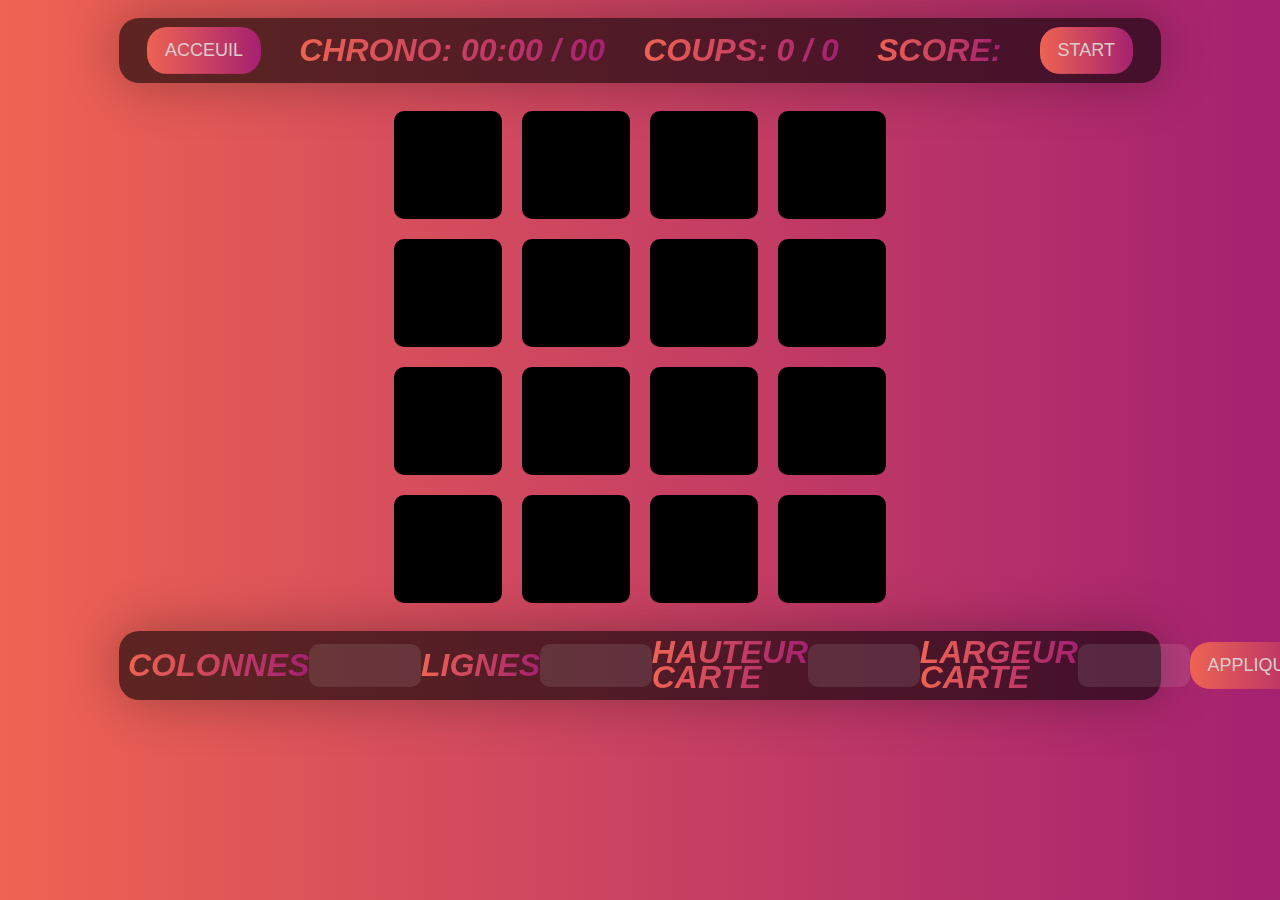
<file: game.html>
<!DOCTYPE html>
<html lang="en">
<head>
    <meta charset="UTF-8">
    <meta name="viewport" content="width=device-width, initial-scale=1.0">
    <title>Document</title>
    <link href="./style/gameStyle.css" rel="stylesheet">
</head>
<body>
    <div class="content">
        <a class="fun" href="index.html">ACCEUIL</a>
        <div class="title" id="timer">Chrono: 00:00 / 00</div>
        <div class="title" id="clic">Coups: 0 / 0</div>
        <div class="title" id="score">Score:</div>
        <a id="start" class="fun">START</a>
    </div>
    <article id="gameArea">
    </article>

    <div class="content">
        <div class="title">Colonnes</div>
        <input id="colonnes">
        <div class="title">Lignes</div>
        <input id="lignes">
        <div class="title">Hauteur carte</div>
        <input id="hCarte">
        <div class="title">Largeur carte</div>
        <input id="lCarte">
        <a class="fun" id="appliquer">APPLIQUER</a>
    </div>

    <script src="./script/gameScript.js"></script>
</body>
</html>
</file>
<file: style/gameStyle.css>
input{
  width: 5em;
  border-color: black;
  border-style: none;
  border-radius: 10px;
  background-color: rgba(255, 255, 255, 0.1);
  padding: 0.6em;
  color: white;
  font-size: 1em;
  text-align: auto;
}
input:focus {
  outline: none; /* Supprime la bordure lors du focus */
}
:root {
    --gradient: linear-gradient(90deg, #ee6352, purple, #ee6352);
  
  }  
  body {
    margin: auto;
    font-family: basic-sans, sans-serif;
    font-size: 1.125em;
    line-height: 1.6;
    color: #333;
    background: #ddd;
    background-size: 300%;
    background-image: var(--gradient);
    animation: bg-animation 25s infinite;
  }
  
  @keyframes bg-animation {
    0% {background-position: left}
    50% {background-position: right}
    100% {background-position: left}
  }
  
  .content {
    background: rgba(0,0,0,.60);
    width: 80vw;
    padding: 0.5em;
    box-shadow: 0 0 3em rgba(0,0,0,.30);
    border-radius: 20px;
    display: flex;
    justify-content: space-around;
    align-items: center;
    margin: auto;
    margin-top: 1em;
    margin-bottom: 1em;
  }
  
  .title {
    margin: 0 0 .5em;
    text-transform: uppercase;
    font-weight: 900;
    font-style: italic;
    font-size: 2rem;
    color: #ee6352;
    line-height: .8;
    margin: 0;    
    background-image: var(--gradient);
    background-clip: text;
    color: transparent;
    display: inline-block;
    background-size: 300%;
    transition: background-position 1s;
  }
  
  .title:hover {
    background-position: right;
  }  
  
  .fun {
    color: rgb(221, 205, 205);
    border: 0;
    cursor: pointer;
    padding: .5em 1em;
    background: linear-gradient(90deg, #ee6352, purple, #ee6352);
    background-size: 300%;
    background-position: left;
    transition: background-position 350ms;
    border-radius: 20px;
    text-decoration: none;
  }
  
  .fun:hover {
    background-position: right;
  }


  /* Ressources
  https://www.youtube.com/watch?v=f3mwKLXpOLk */
</file>
